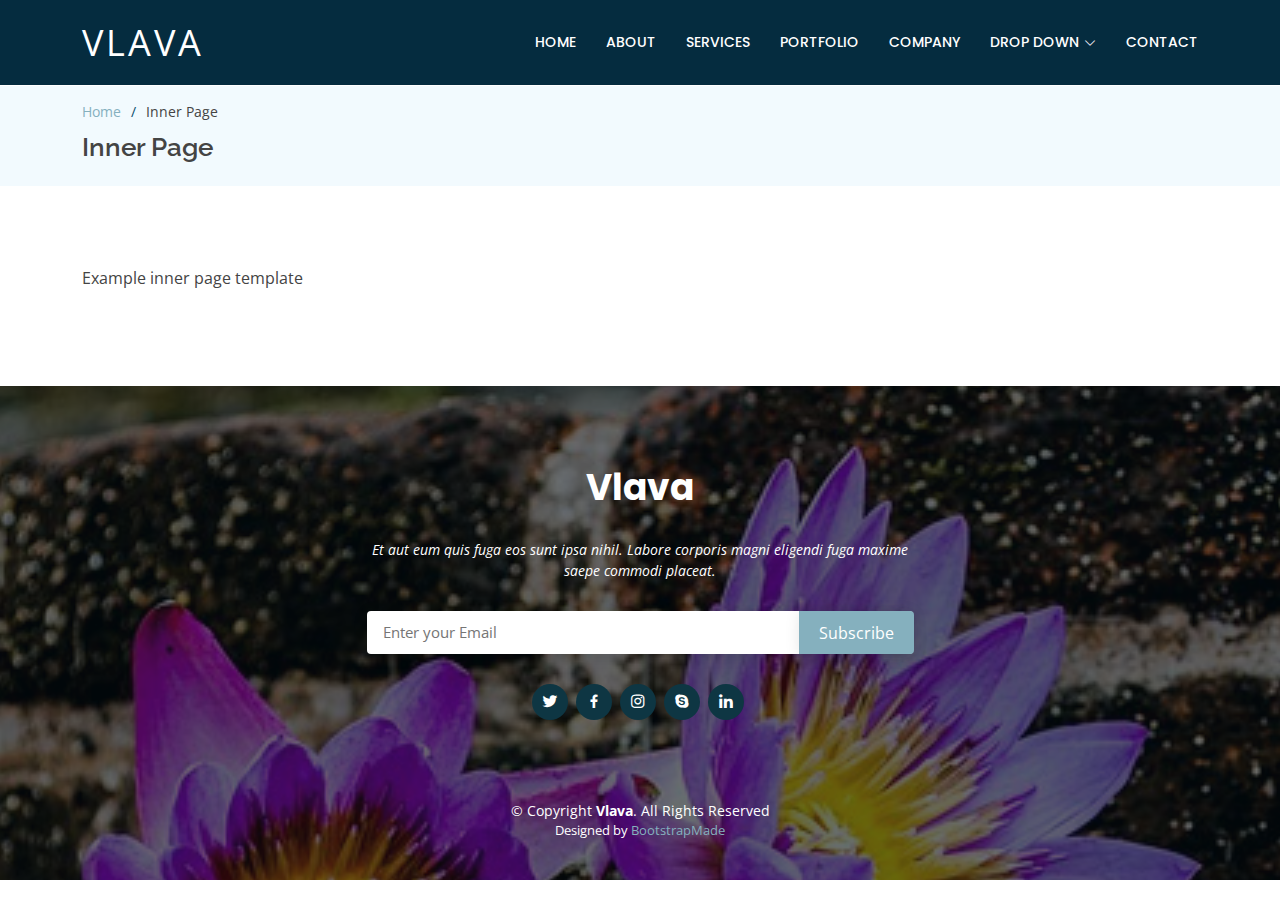
<file: inner-page.html>
<!DOCTYPE html>
<html lang="en">

<head>
  <meta charset="utf-8">
  <meta content="width=device-width, initial-scale=1.0" name="viewport">

  <title>Inner Page - Vlava Bootstrap Template</title>
  <meta content="" name="description">
  <meta content="" name="keywords">

  <!-- Favicons -->
  <link href="assets/img/favicon.png" rel="icon">
  <link href="assets/img/apple-touch-icon.png" rel="apple-touch-icon">

  <!-- Google Fonts -->
  <link href="https://fonts.googleapis.com/css?family=Open+Sans:300,300i,400,400i,600,600i,700,700i|Raleway:300,300i,400,400i,500,500i,600,600i,700,700i|Poppins:300,300i,400,400i,500,500i,600,600i,700,700i" rel="stylesheet">

  <!-- Vendor CSS Files -->
  <link href="assets/vendor/bootstrap/css/bootstrap.min.css" rel="stylesheet">
  <link href="assets/vendor/bootstrap-icons/bootstrap-icons.css" rel="stylesheet">
  <link href="assets/vendor/boxicons/css/boxicons.min.css" rel="stylesheet">
  <link href="assets/vendor/glightbox/css/glightbox.min.css" rel="stylesheet">
  <link href="assets/vendor/remixicon/remixicon.css" rel="stylesheet">
  <link href="assets/vendor/swiper/swiper-bundle.min.css" rel="stylesheet">

  <!-- Template Main CSS File -->
  <link href="assets/css/style.css" rel="stylesheet">

  <!-- =======================================================
  * Template Name: Vlava
  * Updated: Sep 18 2023 with Bootstrap v5.3.2
  * Template URL: https://bootstrapmade.com/vlava-free-bootstrap-one-page-template/
  * Author: BootstrapMade.com
  * License: https://bootstrapmade.com/license/
  ======================================================== -->
</head>

<body>

  <!-- ======= Header ======= -->
  <header id="header" class="fixed-top d-flex align-items-center ">
    <div class="container d-flex align-items-center justify-content-between">

      <div class="logo">
        <h1><a href="index.html">Vlava</a></h1>
        <!-- Uncomment below if you prefer to use an image logo -->
        <!-- <a href="index.html"><img src="assets/img/logo.png" alt="" class="img-fluid"></a>-->
      </div>

      <nav id="navbar" class="navbar">
        <ul>
          <li><a class="nav-link scrollto " href="#hero">Home</a></li>
          <li><a class="nav-link scrollto" href="#about">About</a></li>
          <li><a class="nav-link scrollto" href="#services">Services</a></li>
          <li><a class="nav-link scrollto " href="#portfolio">Portfolio</a></li>
          <li><a class="nav-link scrollto" href="#team">Company</a></li>

        <!--  <li><a class="nav-link scrollto" href="#pricing">Pricing</a></li> -->

          <li class="dropdown"><a href="#"><span>Drop down </span> <i class="bi bi-chevron-down"></i></a>
            <ul>
              <li><a href="#">Drop Down 1</a></li>
              <li class="dropdown"><a href="#"><span>Deep Drop Down</span> <i class="bi bi-chevron-right"></i></a>
                <ul>
                  <li><a href="#">Deep Drop Down 1</a></li>
                  <li><a href="#">Deep Drop Down 2</a></li>
                  <li><a href="#">Deep Drop Down 3</a></li>
                  <li><a href="#">Deep Drop Down 4</a></li>
                  <li><a href="#">Deep Drop Down 5</a></li>
                </ul>
              </li>
              <li><a href="#">Drop Down 2</a></li>
              <li><a href="#">Drop Down 3</a></li>
              <li><a href="#">Drop Down 4</a></li>
            </ul>
          </li>
          <li><a class="nav-link scrollto" href="#contact">Contact</a></li>
        </ul>
        <i class="bi bi-list mobile-nav-toggle"></i>
      </nav><!-- .navbar -->

    </div>
  </header><!-- End Header -->

  <main id="main">

    <!-- ======= Breadcrumbs ======= -->
    <section id="breadcrumbs" class="breadcrumbs">
      <div class="container">

        <ol>
          <li><a href="index.html">Home</a></li>
          <li>Inner Page</li>
        </ol>
        <h2>Inner Page</h2>

      </div>
    </section><!-- End Breadcrumbs -->

    <section class="inner-page">
      <div class="container">
        <p>
          Example inner page template
        </p>
      </div>
    </section>

  </main><!-- End #main -->

  <!-- ======= Footer ======= -->
  <footer id="footer">

    <div class="footer-top">

      <div class="container">

        <div class="row  justify-content-center">
          <div class="col-lg-6">
            <h3>Vlava</h3>
            <p>Et aut eum quis fuga eos sunt ipsa nihil. Labore corporis magni eligendi fuga maxime saepe commodi placeat.</p>
          </div>
        </div>

        <div class="row footer-newsletter justify-content-center">
          <div class="col-lg-6">
            <form action="" method="post">
              <input type="email" name="email" placeholder="Enter your Email"><input type="submit" value="Subscribe">
            </form>
          </div>
        </div>

        <div class="social-links">
          <a href="#" class="twitter"><i class="bx bxl-twitter"></i></a>
          <a href="#" class="facebook"><i class="bx bxl-facebook"></i></a>
          <a href="#" class="instagram"><i class="bx bxl-instagram"></i></a>
          <a href="#" class="google-plus"><i class="bx bxl-skype"></i></a>
          <a href="#" class="linkedin"><i class="bx bxl-linkedin"></i></a>
        </div>

      </div>
    </div>

    <div class="container footer-bottom clearfix">
      <div class="copyright">
        &copy; Copyright <strong><span>Vlava</span></strong>. All Rights Reserved
      </div>
      <div class="credits">
        <!-- All the links in the footer should remain intact. -->
        <!-- You can delete the links only if you purchased the pro version. -->
        <!-- Licensing information: https://bootstrapmade.com/license/ -->
        <!-- Purchase the pro version with working PHP/AJAX contact form: https://bootstrapmade.com/vlava-free-bootstrap-one-page-template/ -->
        Designed by <a href="https://bootstrapmade.com/">BootstrapMade</a>
      </div>
    </div>
  </footer><!-- End Footer -->

  <a href="#" class="back-to-top d-flex align-items-center justify-content-center"><i class="bi bi-arrow-up-short"></i></a>

  <!-- Vendor JS Files -->
  <script src="assets/vendor/bootstrap/js/bootstrap.bundle.min.js"></script>
  <script src="assets/vendor/glightbox/js/glightbox.min.js"></script>
  <script src="assets/vendor/isotope-layout/isotope.pkgd.min.js"></script>
  <script src="assets/vendor/swiper/swiper-bundle.min.js"></script>
  <script src="assets/vendor/php-email-form/validate.js"></script>

  <!-- Template Main JS File -->
  <script src="assets/js/main.js"></script>

</body>

</html>
</file>
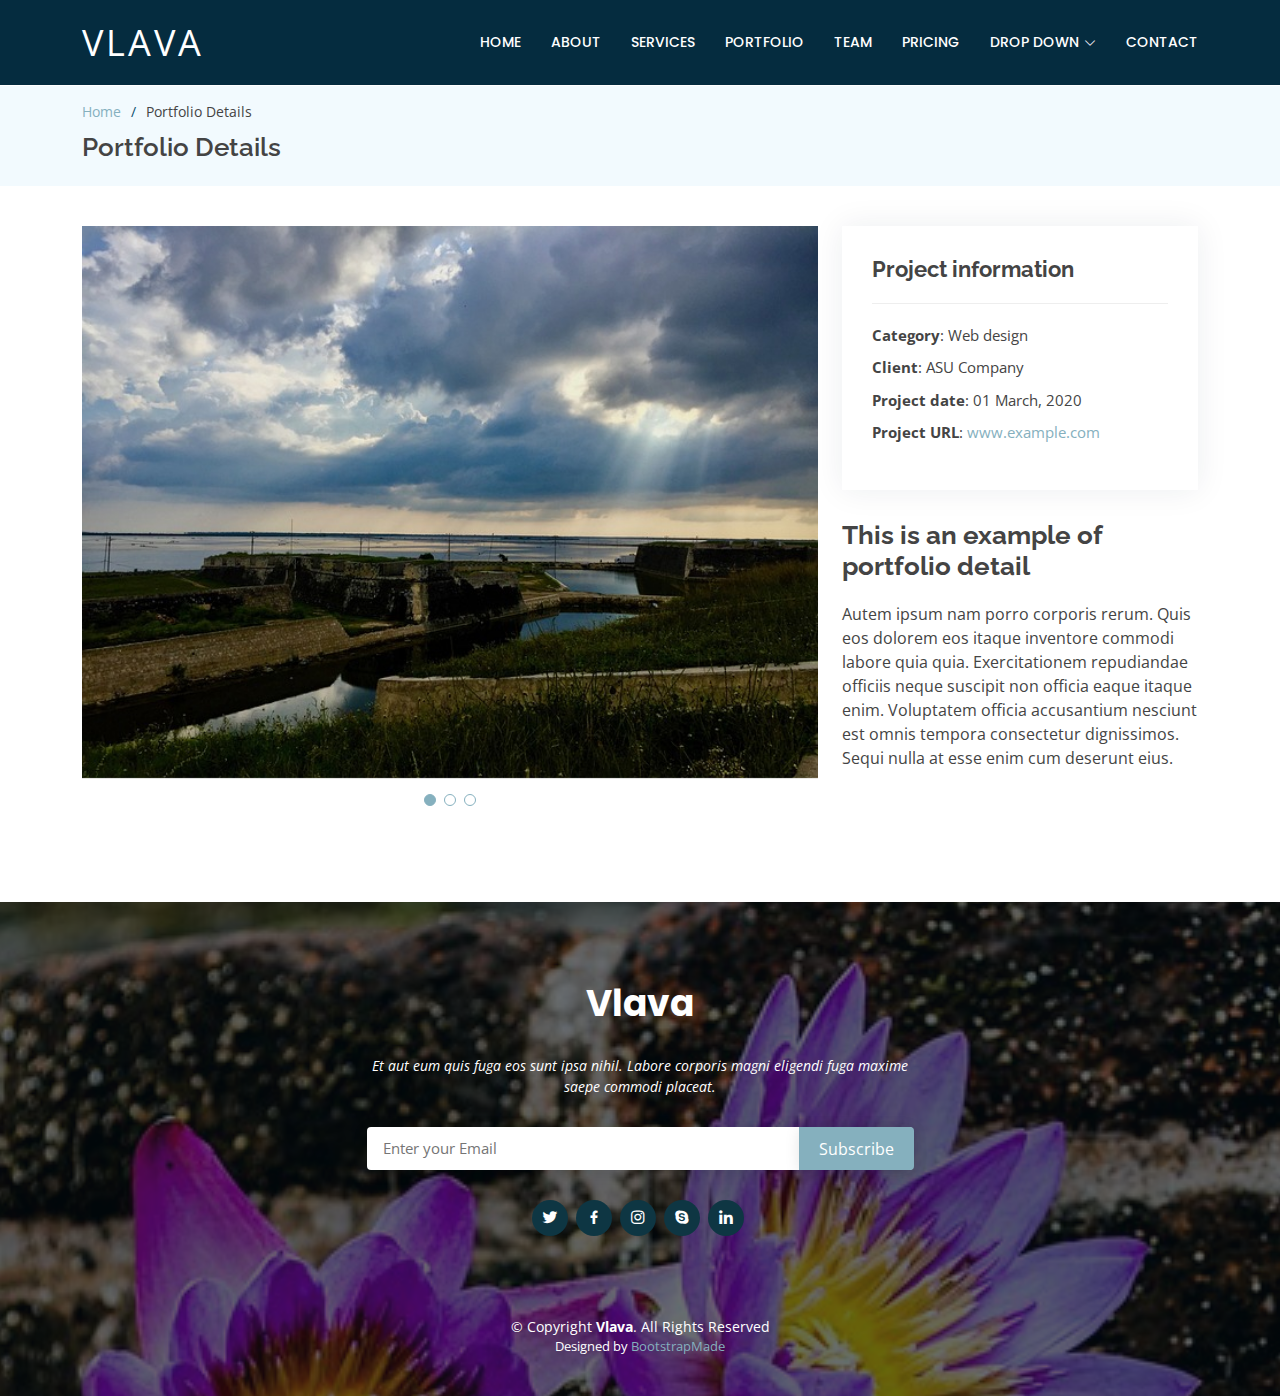
<file: portfolio-details.html>
<!DOCTYPE html>
<html lang="en">

<head>
  <meta charset="utf-8">
  <meta content="width=device-width, initial-scale=1.0" name="viewport">

  <title>Portfolio Details - Vlava Bootstrap Template</title>
  <meta content="" name="description">
  <meta content="" name="keywords">

  <!-- Favicons -->
  <link href="assets/img/favicon.png" rel="icon">
  <link href="assets/img/apple-touch-icon.png" rel="apple-touch-icon">

  <!-- Google Fonts -->
  <link href="https://fonts.googleapis.com/css?family=Open+Sans:300,300i,400,400i,600,600i,700,700i|Raleway:300,300i,400,400i,500,500i,600,600i,700,700i|Poppins:300,300i,400,400i,500,500i,600,600i,700,700i" rel="stylesheet">

  <!-- Vendor CSS Files -->
  <link href="assets/vendor/bootstrap/css/bootstrap.min.css" rel="stylesheet">
  <link href="assets/vendor/bootstrap-icons/bootstrap-icons.css" rel="stylesheet">
  <link href="assets/vendor/boxicons/css/boxicons.min.css" rel="stylesheet">
  <link href="assets/vendor/glightbox/css/glightbox.min.css" rel="stylesheet">
  <link href="assets/vendor/remixicon/remixicon.css" rel="stylesheet">
  <link href="assets/vendor/swiper/swiper-bundle.min.css" rel="stylesheet">

  <!-- Template Main CSS File -->
  <link href="assets/css/style.css" rel="stylesheet">

  <!-- =======================================================
  * Template Name: Vlava
  * Updated: Sep 18 2023 with Bootstrap v5.3.2
  * Template URL: https://bootstrapmade.com/vlava-free-bootstrap-one-page-template/
  * Author: BootstrapMade.com
  * License: https://bootstrapmade.com/license/
  ======================================================== -->
</head>

<body>

  <!-- ======= Header ======= -->
  <header id="header" class="fixed-top d-flex align-items-center ">
    <div class="container d-flex align-items-center justify-content-between">

      <div class="logo">
        <h1><a href="index.html">Vlava</a></h1>
        <!-- Uncomment below if you prefer to use an image logo -->
        <!-- <a href="index.html"><img src="assets/img/logo.png" alt="" class="img-fluid"></a>-->
      </div>

      <nav id="navbar" class="navbar">
        <ul>
          <li><a class="nav-link scrollto " href="#hero">Home</a></li>
          <li><a class="nav-link scrollto" href="#about">About</a></li>
          <li><a class="nav-link scrollto" href="#services">Services</a></li>
          <li><a class="nav-link scrollto " href="#portfolio">Portfolio</a></li>
          <li><a class="nav-link scrollto" href="#team">Team</a></li>
          <li><a class="nav-link scrollto" href="#pricing">Pricing</a></li>
          <li class="dropdown"><a href="#"><span>Drop Down</span> <i class="bi bi-chevron-down"></i></a>
            <ul>
              <li><a href="#">Drop Down 1</a></li>
              <li class="dropdown"><a href="#"><span>Deep Drop Down</span> <i class="bi bi-chevron-right"></i></a>
                <ul>
                  <li><a href="#">Deep Drop Down 1</a></li>
                  <li><a href="#">Deep Drop Down 2</a></li>
                  <li><a href="#">Deep Drop Down 3</a></li>
                  <li><a href="#">Deep Drop Down 4</a></li>
                  <li><a href="#">Deep Drop Down 5</a></li>
                </ul>
              </li>
              <li><a href="#">Drop Down 2</a></li>
              <li><a href="#">Drop Down 3</a></li>
              <li><a href="#">Drop Down 4</a></li>
            </ul>
          </li>
          <li><a class="nav-link scrollto" href="#contact">Contact</a></li>
        </ul>
        <i class="bi bi-list mobile-nav-toggle"></i>
      </nav><!-- .navbar -->

    </div>
  </header><!-- End Header -->

  <main id="main">

    <!-- ======= Breadcrumbs ======= -->
    <section id="breadcrumbs" class="breadcrumbs">
      <div class="container">

        <ol>
          <li><a href="index.html">Home</a></li>
          <li>Portfolio Details</li>
        </ol>
        <h2>Portfolio Details</h2>

      </div>
    </section><!-- End Breadcrumbs -->

    <!-- ======= Portfolio Details Section ======= -->
    <section id="portfolio-details" class="portfolio-details">
      <div class="container">

        <div class="row gy-4">

          <div class="col-lg-8">
            <div class="portfolio-details-slider swiper">
              <div class="swiper-wrapper align-items-center">

                <div class="swiper-slide">
                  <img src="assets/img/portfolio/portfolio-1.jpg" alt="">
                </div>

                <div class="swiper-slide">
                  <img src="assets/img/portfolio/portfolio-2.jpg" alt="">
                </div>

                <div class="swiper-slide">
                  <img src="assets/img/portfolio/portfolio-3.jpg" alt="">
                </div>

              </div>
              <div class="swiper-pagination"></div>
            </div>
          </div>

          <div class="col-lg-4">
            <div class="portfolio-info">
              <h3>Project information</h3>
              <ul>
                <li><strong>Category</strong>: Web design</li>
                <li><strong>Client</strong>: ASU Company</li>
                <li><strong>Project date</strong>: 01 March, 2020</li>
                <li><strong>Project URL</strong>: <a href="#">www.example.com</a></li>
              </ul>
            </div>
            <div class="portfolio-description">
              <h2>This is an example of portfolio detail</h2>
              <p>
                Autem ipsum nam porro corporis rerum. Quis eos dolorem eos itaque inventore commodi labore quia quia. Exercitationem repudiandae officiis neque suscipit non officia eaque itaque enim. Voluptatem officia accusantium nesciunt est omnis tempora consectetur dignissimos. Sequi nulla at esse enim cum deserunt eius.
              </p>
            </div>
          </div>

        </div>

      </div>
    </section><!-- End Portfolio Details Section -->

  </main><!-- End #main -->

  <!-- ======= Footer ======= -->
  <footer id="footer">

    <div class="footer-top">

      <div class="container">

        <div class="row  justify-content-center">
          <div class="col-lg-6">
            <h3>Vlava</h3>
            <p>Et aut eum quis fuga eos sunt ipsa nihil. Labore corporis magni eligendi fuga maxime saepe commodi placeat.</p>
          </div>
        </div>

        <div class="row footer-newsletter justify-content-center">
          <div class="col-lg-6">
            <form action="" method="post">
              <input type="email" name="email" placeholder="Enter your Email"><input type="submit" value="Subscribe">
            </form>
          </div>
        </div>

        <div class="social-links">
          <a href="#" class="twitter"><i class="bx bxl-twitter"></i></a>
          <a href="#" class="facebook"><i class="bx bxl-facebook"></i></a>
          <a href="#" class="instagram"><i class="bx bxl-instagram"></i></a>
          <a href="#" class="google-plus"><i class="bx bxl-skype"></i></a>
          <a href="#" class="linkedin"><i class="bx bxl-linkedin"></i></a>
        </div>

      </div>
    </div>

    <div class="container footer-bottom clearfix">
      <div class="copyright">
        &copy; Copyright <strong><span>Vlava</span></strong>. All Rights Reserved
      </div>
      <div class="credits">
        <!-- All the links in the footer should remain intact. -->
        <!-- You can delete the links only if you purchased the pro version. -->
        <!-- Licensing information: https://bootstrapmade.com/license/ -->
        <!-- Purchase the pro version with working PHP/AJAX contact form: https://bootstrapmade.com/vlava-free-bootstrap-one-page-template/ -->
        Designed by <a href="https://bootstrapmade.com/">BootstrapMade</a>
      </div>
    </div>
  </footer><!-- End Footer -->

  <a href="#" class="back-to-top d-flex align-items-center justify-content-center"><i class="bi bi-arrow-up-short"></i></a>

  <!-- Vendor JS Files -->
  <script src="assets/vendor/bootstrap/js/bootstrap.bundle.min.js"></script>
  <script src="assets/vendor/glightbox/js/glightbox.min.js"></script>
  <script src="assets/vendor/isotope-layout/isotope.pkgd.min.js"></script>
  <script src="assets/vendor/swiper/swiper-bundle.min.js"></script>
  <script src="assets/vendor/php-email-form/validate.js"></script>

  <!-- Template Main JS File -->
  <script src="assets/js/main.js"></script>

</body>

</html>
</file>
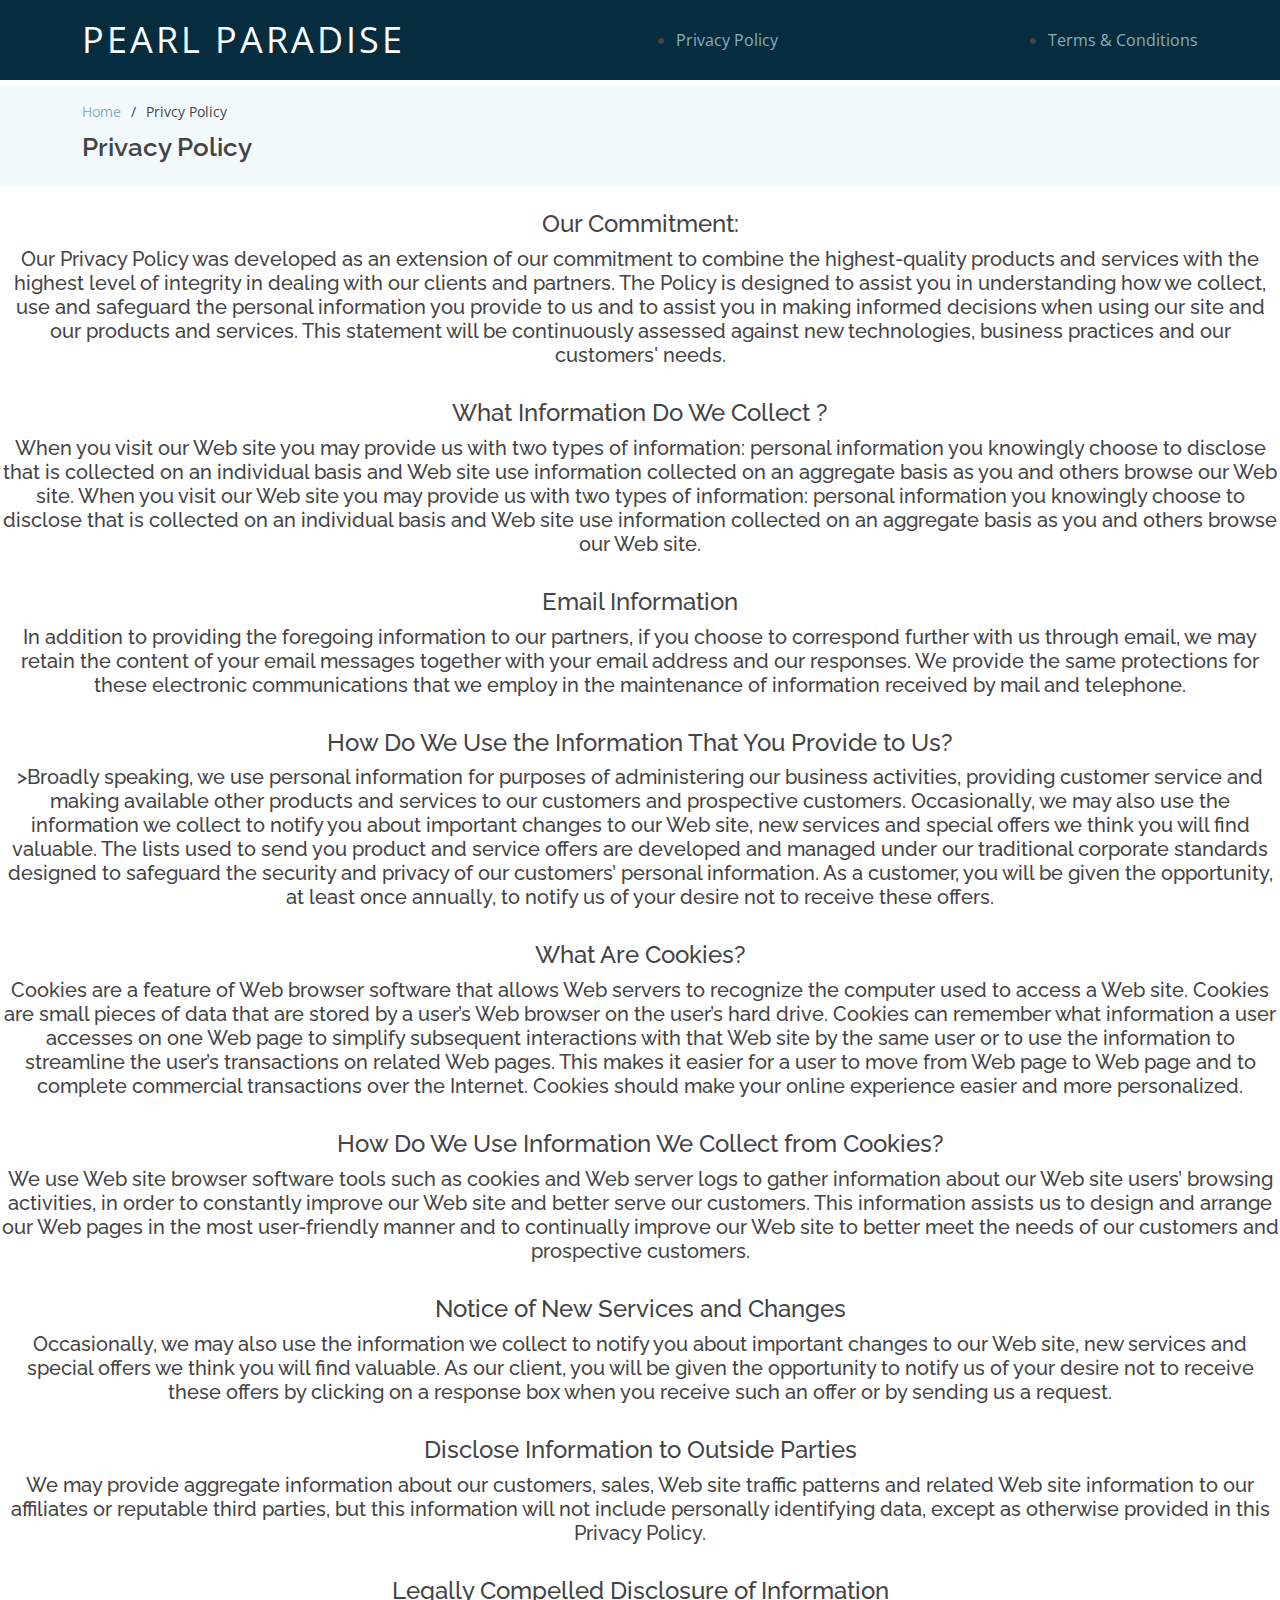
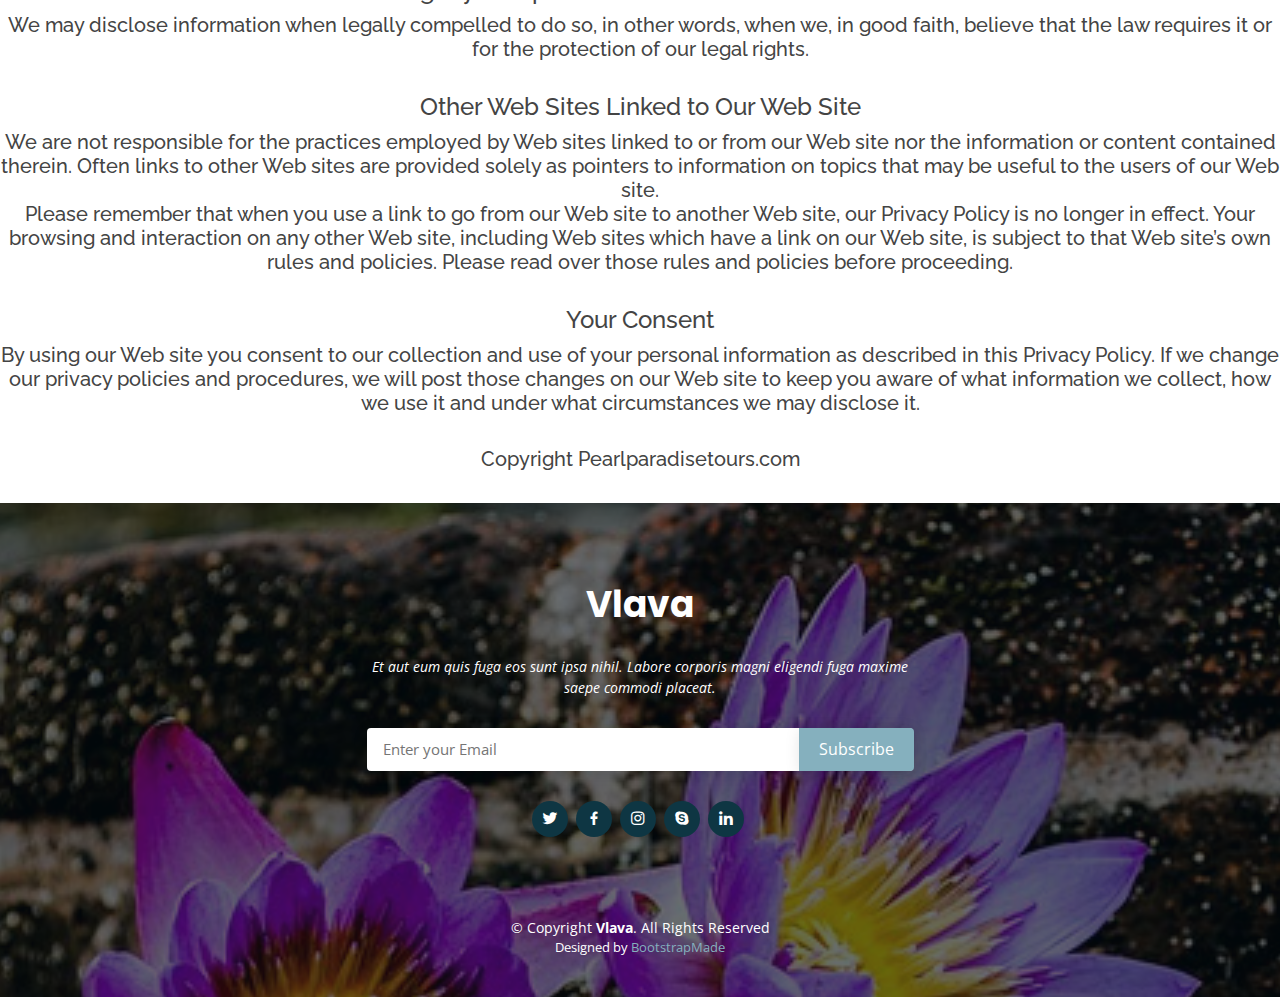
<file: Privacy Policy 2.html>
<!DOCTYPE html>
<html lang="en">



<head>
  <meta charset="utf-8">
  <meta content="width=device-width, initial-scale=1.0" name="viewport">

  <title>Inner Page - Vlava Bootstrap Template</title>
  <meta content="" name="description">
  <meta content="" name="keywords">

  <!-- Favicons -->
  <link href="assets/img/favicon.png" rel="icon">
  <link href="assets/img/apple-touch-icon.png" rel="apple-touch-icon">

  <!-- Google Fonts -->
  <link href="https://fonts.googleapis.com/css?family=Open+Sans:300,300i,400,400i,600,600i,700,700i|Raleway:300,300i,400,400i,500,500i,600,600i,700,700i|Poppins:300,300i,400,400i,500,500i,600,600i,700,700i" rel="stylesheet">

  <!-- Vendor CSS Files -->
  <link href="assets/vendor/bootstrap/css/bootstrap.min.css" rel="stylesheet">
  <link href="assets/vendor/bootstrap-icons/bootstrap-icons.css" rel="stylesheet">
  <link href="assets/vendor/boxicons/css/boxicons.min.css" rel="stylesheet">
  <link href="assets/vendor/glightbox/css/glightbox.min.css" rel="stylesheet">
  <link href="assets/vendor/remixicon/remixicon.css" rel="stylesheet">
  <link href="assets/vendor/swiper/swiper-bundle.min.css" rel="stylesheet">

  <!-- Template Main CSS File -->
  <link href="assets/css/style.css" rel="stylesheet">

  <!-- =======================================================
  * Template Name: Vlava
  * Updated: Sep 18 2023 with Bootstrap v5.3.2
  * Template URL: https://bootstrapmade.com/vlava-free-bootstrap-one-page-template/
  * Author: BootstrapMade.com
  * License: https://bootstrapmade.com/license/
  ======================================================== -->
</head>

<body>

  <!-- ======= Header ======= -->
  <header id="header" class="fixed-top d-flex align-items-center ">
    <div class="container d-flex align-items-center justify-content-between">

      <div class="logo">
        <h1><a href="index.html">Pearl Paradise</a></h1>
        <!-- Uncomment below if you prefer to use an image logo -->
        <!-- <a href="index.html"><img src="assets/img/logo.png" alt="" class="img-fluid"></a>-->
      </div>
<!--
      <nav id="navbar" class="navbar">
        <ul>
          <li><a class="nav-link scrollto " href="#hero">Home</a></li>
          <li><a class="nav-link scrollto" href="#about">About</a></li>
          <li><a class="nav-link scrollto" href="#services">Services</a></li>
          <li><a class="nav-link scrollto " href="#portfolio">Portfolio</a></li>
          <li><a class="nav-link scrollto" href="#team">Company</a></li>
   -->       

        <!--  <li><a class="nav-link scrollto" href="#pricing">Pricing</a></li> -->
<!--
          <li class="dropdown"><a href="#"><span>Drop down </span> <i class="bi bi-chevron-down"></i></a>
            <ul>

              <li><a href="#">Privacy & Terms</a></li>
              <li class="dropdown"><a href="#"><span>Deep Drop Down</span> <i class="bi bi-chevron-right"></i></a>
                <ul>
                  <li><a href="#">Deep Drop Down 1</a></li>
                  <li><a href="#">Deep Drop Down 2</a></li>
                  <li><a href="#">Deep Drop Down 3</a></li>
        -->      
                 <li><a href="Privacy Policy 2.html">Privacy Policy</a></li>
              <li><a href="Terms and Conditions.html">Terms & Conditions</a></li>
              
                  

          <!--    
              <li><a href="#">Drop Down 2</a></li>
              <li><a href="#">Drop Down 3</a></li>
              <li><a href="#">Drop Down 4</a></li>
            </ul>
          </li>
          <li><a class="nav-link scrollto" href="#contact">Contact</a></li>
        </ul>
        <i class="bi bi-list mobile-nav-toggle"></i>
      </nav> .navbar -->

    </div>
  </header><!-- End Header -->

  <main id="main">

    <!-- ======= Breadcrumbs ======= -->
    <section id="breadcrumbs" class="breadcrumbs">
      <div class="container">

        <ol>
          <li><a href="index.html">Home</a></li>
          <li>Privcy Policy</li>
        </ol>
        <h2>Privacy Policy</h2>

      </div>
    </section><!-- End Breadcrumbs -->
<!--
    <section class="inner-page">
      <div class="container">
        <p>
          Privacy Policy
        </p>
      </div>
    </section>
 -->   

  </main><!-- End #main -->

 <br><center>
 <h4>Our Commitment:</h4>
<h5>Our Privacy Policy was developed as an extension of our commitment to combine the highest-quality products and services with the highest level of integrity in dealing with our clients and partners. The Policy is designed to assist you in understanding how we collect, use and safeguard the personal information you provide to us and to assist you in making informed decisions when using our site and our products and services. This statement will be continuously assessed against new technologies, business practices and our customers' needs.</h5>
<br>
<h4>What Information Do We Collect ?</h4>
<h5>When you visit our Web site you may provide us with two types of information: personal information you knowingly choose to disclose that is collected on an individual basis and Web site use information collected on an aggregate basis as you and others browse our Web site.
When you visit our Web site you may provide us with two types of information: personal information you knowingly choose to disclose that is collected on an individual basis and Web site use information collected on an aggregate basis as you and others browse our Web site.</h5>

<br>
<h4>Email Information</h4>
<h5>In addition to providing the foregoing information to our partners, if you choose to correspond further with us through email, we may retain the content of your email messages together with your email address and our responses. We provide the same protections for these electronic communications that we employ in the maintenance of information received by mail and telephone.</h5>

<br>
<h4>How Do We Use the Information That You Provide to Us?</h4>
<h5>>Broadly speaking, we use personal information for purposes of administering our business activities, providing customer service and making available other products and services to our customers and prospective customers. Occasionally, we may also use the information we collect to notify you about important changes to our Web site, new services and special offers we think you will find valuable. The lists used to send you product and service offers are developed and managed under our traditional corporate standards designed to safeguard the security and privacy of our customers’ personal information. As a customer, you will be given the opportunity, at least once annually, to notify us of your desire not to receive these offers.</h5>

<br>
<h4>What Are Cookies?</h4>
<h5>Cookies are a feature of Web browser software that allows Web servers to recognize the computer used to access a Web site. Cookies are small pieces of data that are stored by a user’s Web browser on the user’s hard drive. Cookies can remember what information a user accesses on one Web page to simplify subsequent interactions with that Web site by the same user or to use the information to streamline the user’s transactions on related Web pages. This makes it easier for a user to move from Web page to Web page and to complete commercial transactions over the Internet. Cookies should make your online experience easier and more personalized.</h5>


<br>
<h4>How Do We Use Information We Collect from Cookies?</h4>
<h5>We use Web site browser software tools such as cookies and Web server logs to gather information about our Web site users’ browsing activities, in order to constantly improve our Web site and better serve our customers. This information assists us to design and arrange our Web pages in the most user-friendly manner and to continually improve our Web site to better meet the needs of our customers and prospective customers.</h5>


<br>
<h4>Notice of New Services and Changes</h4>

<h5>Occasionally, we may also use the information we collect to notify you about important changes to our Web site, new services and special offers we think you will find valuable. As our client, you will be given the opportunity to notify us of your desire not to receive these offers by clicking on a response box when you receive such an offer or by sending us a request.</h5>

<br>
<h4>Disclose Information to Outside Parties</h4>
<h5>We may provide aggregate information about our customers, sales, Web site traffic patterns and related Web site information to our affiliates or reputable third parties, but this information will not include personally identifying data, except as otherwise provided in this Privacy Policy.</h5>


<br>
<h4>Legally Compelled Disclosure of Information</h4>
<h5>We may disclose information when legally compelled to do so, in other words, when we, in good faith, believe that the law requires it or for the protection of our legal rights.</h5>

<br>
<h4>Other Web Sites Linked to Our Web Site</h4>
<h5>We are not responsible for the practices employed by Web sites linked to or from our Web site nor the information or content contained therein. Often links to other Web sites are provided solely as pointers to information on topics that may be useful to the users of our Web site. 
 <br>Please remember that when you use a link to go from our Web site to another Web site, our Privacy Policy is no longer in effect. Your browsing and interaction on any other Web site, including Web sites which have a link on our Web site, is subject to that Web site’s own rules and policies. Please read over those rules and policies before proceeding.</h5>

<br>
<h4>Your Consent</h4>
<h5>By using our Web site you consent to our collection and use of your personal information as described in this Privacy Policy. If we change our privacy policies and procedures, we will post those changes on our Web site to keep you aware of what information we collect, how we use it and under what circumstances we may disclose it.</h5>


<center><h5><br>Copyright  Pearlparadisetours.com </h5></br></center


























  <!-- ======= Footer ======= -->
  <footer id="footer">

    <div class="footer-top">

      <div class="container">

        <div class="row  justify-content-center">
          <div class="col-lg-6">
            <h3>Vlava</h3>
            <p>Et aut eum quis fuga eos sunt ipsa nihil. Labore corporis magni eligendi fuga maxime saepe commodi placeat.</p>
          </div>
        </div>

        <div class="row footer-newsletter justify-content-center">
          <div class="col-lg-6">
            <form action="" method="post">
              <input type="email" name="email" placeholder="Enter your Email"><input type="submit" value="Subscribe">
            </form>
          </div>
        </div>

        <div class="social-links">
          <a href="#" class="twitter"><i class="bx bxl-twitter"></i></a>
          <a href="#" class="facebook"><i class="bx bxl-facebook"></i></a>
          <a href="#" class="instagram"><i class="bx bxl-instagram"></i></a>
          <a href="#" class="google-plus"><i class="bx bxl-skype"></i></a>
          <a href="#" class="linkedin"><i class="bx bxl-linkedin"></i></a>
        </div>

      </div>
    </div>

    <div class="container footer-bottom clearfix">
      <div class="copyright">
        &copy; Copyright <strong><span>Vlava</span></strong>. All Rights Reserved
      </div>
      <div class="credits">
        <!-- All the links in the footer should remain intact. -->
        <!-- You can delete the links only if you purchased the pro version. -->
        <!-- Licensing information: https://bootstrapmade.com/license/ -->
        <!-- Purchase the pro version with working PHP/AJAX contact form: https://bootstrapmade.com/vlava-free-bootstrap-one-page-template/ -->
        Designed by <a href="https://bootstrapmade.com/">BootstrapMade</a>
      </div>
    </div>
  </footer><!-- End Footer -->

  <a href="#" class="back-to-top d-flex align-items-center justify-content-center"><i class="bi bi-arrow-up-short"></i></a>

  <!-- Vendor JS Files -->
  <script src="assets/vendor/bootstrap/js/bootstrap.bundle.min.js"></script>
  <script src="assets/vendor/glightbox/js/glightbox.min.js"></script>
  <script src="assets/vendor/isotope-layout/isotope.pkgd.min.js"></script>
  <script src="assets/vendor/swiper/swiper-bundle.min.js"></script>
  <script src="assets/vendor/php-email-form/validate.js"></script>

  <!-- Template Main JS File -->
  <script src="assets/js/main.js"></script>

</body>

</html>
</file>
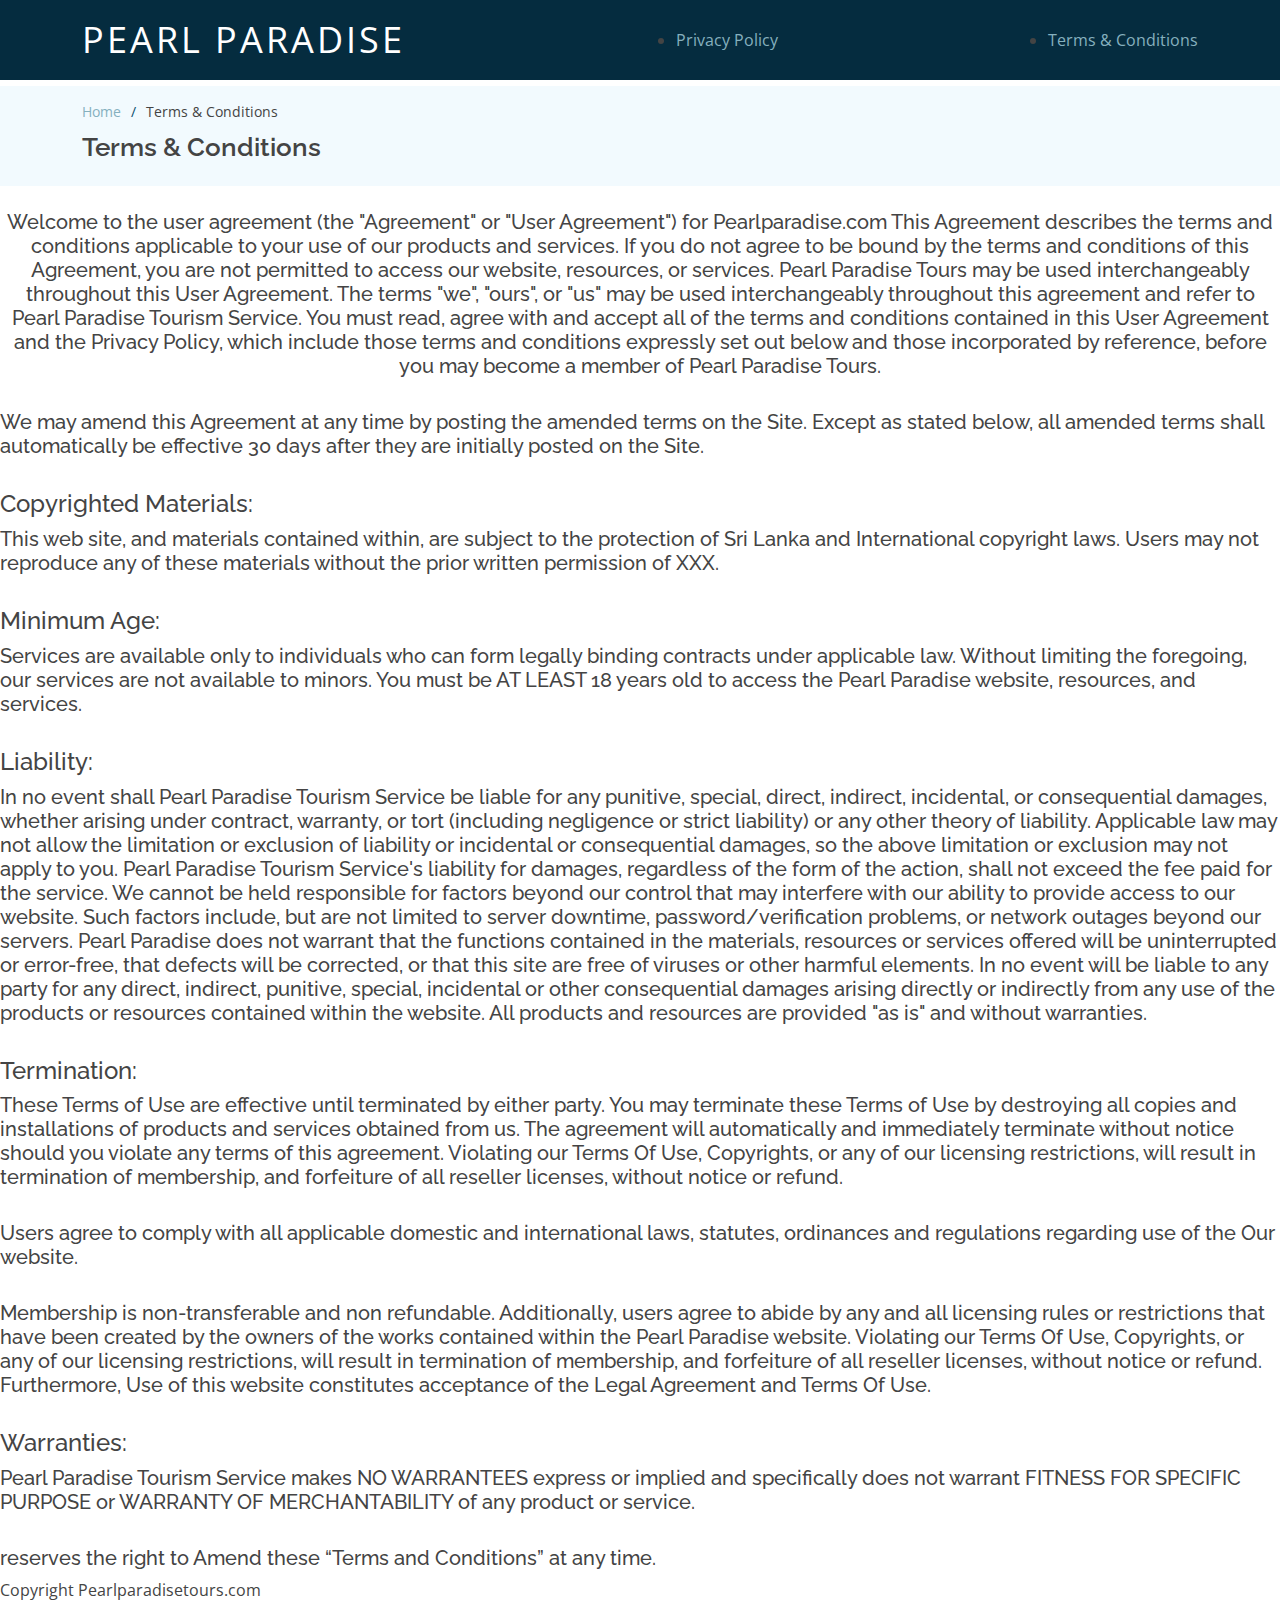
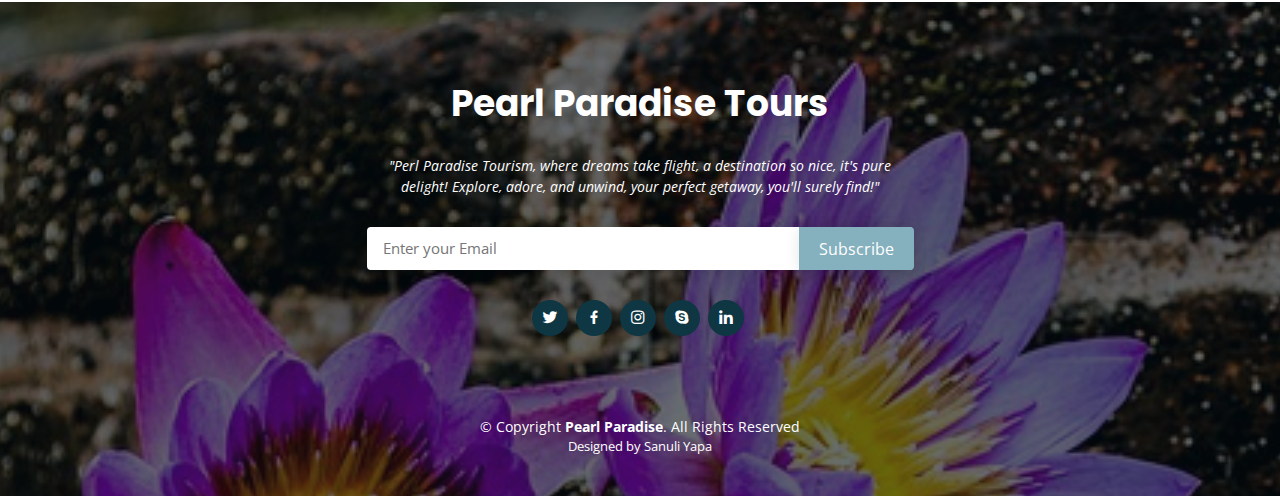
<file: Terms and Conditions.html>
<!DOCTYPE html>
<html lang="en">

<head>
  <meta charset="utf-8">
  <meta content="width=device-width, initial-scale=1.0" name="viewport">

  <title>Pearl Paradise Tours-Inner Page</title>
  <meta content="" name="description">
  <meta content="" name="keywords">

  <!-- Favicons -->
  <link href="assets/img/favicon.png" rel="icon">
  <link href="assets/img/apple-touch-icon.png" rel="apple-touch-icon">

  <!-- Google Fonts -->
  <link href="https://fonts.googleapis.com/css?family=Open+Sans:300,300i,400,400i,600,600i,700,700i|Raleway:300,300i,400,400i,500,500i,600,600i,700,700i|Poppins:300,300i,400,400i,500,500i,600,600i,700,700i" rel="stylesheet">

  <!-- Vendor CSS Files -->
  <link href="assets/vendor/bootstrap/css/bootstrap.min.css" rel="stylesheet">
  <link href="assets/vendor/bootstrap-icons/bootstrap-icons.css" rel="stylesheet">
  <link href="assets/vendor/boxicons/css/boxicons.min.css" rel="stylesheet">
  <link href="assets/vendor/glightbox/css/glightbox.min.css" rel="stylesheet">
  <link href="assets/vendor/remixicon/remixicon.css" rel="stylesheet">
  <link href="assets/vendor/swiper/swiper-bundle.min.css" rel="stylesheet">

  <!-- Template Main CSS File -->
  <link href="assets/css/style.css" rel="stylesheet">

  <!-- =======================================================
  * Template Name: Vlava
  * Updated: Sep 18 2023 with Bootstrap v5.3.2
  * Template URL: https://bootstrapmade.com/vlava-free-bootstrap-one-page-template/
  * Author: BootstrapMade.com
  * License: https://bootstrapmade.com/license/
  ======================================================== -->
</head>

<body>

  <!-- ======= Header ======= -->
  <header id="header" class="fixed-top d-flex align-items-center ">
    <div class="container d-flex align-items-center justify-content-between">

      <div class="logo">
        <h1><a href="index.html">Pearl Paradise</a></h1>
        <!-- Uncomment below if you prefer to use an image logo -->
        <!-- <a href="index.html"><img src="assets/img/logo.png" alt="" class="img-fluid"></a>-->
      </div>
<!--
      <nav id="navbar" class="navbar">
        <ul>
          <li><a class="nav-link scrollto " href="#hero">Home</a></li>
          <li><a class="nav-link scrollto" href="#about">About</a></li>
          <li><a class="nav-link scrollto" href="#services">Services</a></li>
          <li><a class="nav-link scrollto " href="#portfolio">Portfolio</a></li>
          <li><a class="nav-link scrollto" href="#team">Company</a></li>

        <li><a class="nav-link scrollto" href="#pricing">Pricing</a></li> 

          <li class="dropdown"><a href="#"><span>Privacy & Terms </span> <i class="bi bi-chevron-down"></i></a>

           
            <ul>
              
             <li><a href="#">Drop Down 1</a></li>
              <li class="dropdown"><a href="#"><span>Deep Drop Down</span> <i class="bi bi-chevron-right"></i></a>
                <ul>
                  <li><a href="#">Deep Drop Down 1</a></li>
                  <li><a href="#">Deep Drop Down 2</a></li>
                 
                </ul>
              </li>
            -->
              <li><a href="Privacy Policy 2.html">Privacy Policy</a></li>
              <li><a href="Terms and Conditions.html">Terms & Conditions</a></li>
       <!--       
            </ul>
          </li>
          <li><a class="nav-link scrollto" href="#contact">Contact</a></li>
        </ul>
        <i class="bi bi-list mobile-nav-toggle"></i>
      </nav> .navbar -->


    </div>
  </header><!-- End Header -->

  <main id="main">

    <!-- ======= Breadcrumbs ======= -->
    <section id="breadcrumbs" class="breadcrumbs">
      <div class="container">

        <ol>
          <li><a href="index.html">Home</a></li>
          <li>Terms & Conditions</li>
        </ol>
        <h2>Terms & Conditions</h2>

      </div>
    </section><!-- End Breadcrumbs -->

  
<br>
<center><h5>Welcome to the user agreement (the "Agreement" or "User Agreement") for  Pearlparadise.com This Agreement describes the terms and conditions applicable to your use of our products and services. If you do not agree to be bound by the terms and conditions of this Agreement, you are not permitted to access our website, resources, or services. Pearl Paradise Tours may be used interchangeably throughout this User Agreement.  The terms "we", "ours", or "us" may be used interchangeably throughout this agreement and refer to Pearl Paradise Tourism Service.  You must read, agree with and accept all of the terms and conditions contained in this User Agreement and the Privacy Policy, which include those terms and conditions expressly set out below and those incorporated by reference, before you may become a member of Pearl Paradise Tours. </h5></center>
<br> 
<h5>We may amend this Agreement at any time by posting the amended terms on the Site. Except as stated below, all amended terms shall automatically be effective 30 days after they are initially posted on the Site.</h5>
</br>
<h4>Copyrighted Materials:</h4>
<h5>This web site, and materials contained within, are subject to the protection of Sri Lanka and International copyright laws. Users may not reproduce any of these materials without the prior written permission of XXX.</h5>

<br>
<h4>Minimum Age:</h4>
<h5>Services are available only to individuals who can form legally binding contracts under applicable law. Without limiting the foregoing, our services are not available to minors. You must be AT LEAST 18 years old to access the Pearl Paradise website, resources, and services.</h5>
<br>
<h4>Liability:</h4>
<h5>In no event shall Pearl Paradise Tourism Service be liable for any punitive, special, direct, indirect, incidental, or consequential damages, whether arising under contract, warranty, or tort (including negligence or strict liability) or any other theory of liability. Applicable law may not allow the limitation or exclusion of liability or incidental or consequential damages, so the above limitation or exclusion may not apply to you. Pearl Paradise Tourism Service's liability for damages, regardless of the form of the action, shall not exceed the fee paid for the service. We cannot be held responsible for factors beyond our control that may interfere with our ability to provide access to our website. Such factors include, but are not limited to server downtime, password/verification problems, or network outages beyond our servers. Pearl Paradise does not warrant that the functions contained in the materials, resources or services offered will be uninterrupted or error-free, that defects will be corrected, or that this site are free of viruses or other harmful elements. In no event will be liable to any party for any direct, indirect, punitive, special, incidental or other consequential damages arising directly or indirectly from any use of the products or resources contained within the website. All products and resources are provided "as is" and without warranties.</h5>


<br>
<h4>Termination:</h4>
<h5>These Terms of Use are effective until terminated by either party. You may terminate these Terms of Use by destroying all copies and installations of products and services obtained from us. The agreement will automatically and immediately terminate without notice should you violate any terms of this agreement. Violating our Terms Of Use, Copyrights, or any of our licensing restrictions, will result in termination of membership, and forfeiture of all reseller licenses, without notice or refund. </h5>

<br>
 <h5>Users agree to comply with all applicable domestic and international laws, statutes, ordinances and regulations regarding use of the Our website. </h5>


<br>
 <h5>Membership is non-transferable and non refundable. Additionally, users agree to abide by any and all licensing rules or restrictions that have been created by the owners of the works contained within the Pearl Paradise website. Violating our Terms Of Use, Copyrights, or any of our licensing restrictions, will result in termination of membership, and forfeiture of all reseller licenses, without notice or refund. Furthermore, Use of this website constitutes acceptance of the Legal Agreement and Terms Of Use.</h5>

<br>
<h4>Warranties: </h4>
<h5>Pearl Paradise Tourism Service makes NO WARRANTEES express or implied and specifically does not warrant FITNESS FOR SPECIFIC PURPOSE or WARRANTY OF MERCHANTABILITY of any product or service.</h5>

<br>
<h5>reserves the right to Amend these “Terms and Conditions” at any time.</h5>


Copyright  Pearlparadisetours.com 







  <!-- ======= Footer ======= -->
  <footer id="footer">

    <div class="footer-top">

      <div class="container">

        <div class="row  justify-content-center">
          <div class="col-lg-6">
            <h3>Pearl Paradise Tours</h3>
            <p>"Perl Paradise Tourism, where dreams take flight, a destination so nice, it's pure delight! Explore, adore, and unwind, your perfect getaway, you'll surely find!"</p>
          </div>
        </div>

        <div class="row footer-newsletter justify-content-center">
          <div class="col-lg-6">
            <form action="" method="post">
              <input type="email" name="email" placeholder="Enter your Email"><input type="submit" value="Subscribe">
            </form>
          </div>
        </div>

        <div class="social-links">
          <a href="#" class="twitter"><i class="bx bxl-twitter"></i></a>
          <a href="#" class="facebook"><i class="bx bxl-facebook"></i></a>
          <a href="#" class="instagram"><i class="bx bxl-instagram"></i></a>
          <a href="#" class="google-plus"><i class="bx bxl-skype"></i></a>
          <a href="#" class="linkedin"><i class="bx bxl-linkedin"></i></a>
        </div>

      </div>
    </div>

    <div class="container footer-bottom clearfix">
      <div class="copyright">
        &copy; Copyright <strong><span>Pearl Paradise</span></strong>. All Rights Reserved
      </div>
      <div class="credits">
        <!-- All the links in the footer should remain intact. -->
        <!-- You can delete the links only if you purchased the pro version. -->
        <!-- Licensing information: https://bootstrapmade.com/license/ -->
        <!-- Purchase the pro version with working PHP/AJAX contact form: https://bootstrapmade.com/vlava-free-bootstrap-one-page-template/ -->
        Designed by Sanuli Yapa <!--<a href="https://bootstrapmade.com/">BootstrapMade</a>-->
      </div>
    </div>
  </footer><!-- End Footer -->

  <a href="#" class="back-to-top d-flex align-items-center justify-content-center"><i class="bi bi-arrow-up-short"></i></a>

  <!-- Vendor JS Files -->
  <script src="assets/vendor/bootstrap/js/bootstrap.bundle.min.js"></script>
  <script src="assets/vendor/glightbox/js/glightbox.min.js"></script>
  <script src="assets/vendor/isotope-layout/isotope.pkgd.min.js"></script>
  <script src="assets/vendor/swiper/swiper-bundle.min.js"></script>
  <script src="assets/vendor/php-email-form/validate.js"></script>

  <!-- Template Main JS File -->
  <script src="assets/js/main.js"></script>

</body>

</html>
</file>
<file: assets/css/style.css>
/**
* Template Name: Vlava
* Updated: Sep 18 2023 with Bootstrap v5.3.2
* Template URL: https://bootstrapmade.com/vlava-free-bootstrap-one-page-template/
* Author: BootstrapMade.com
* License: https://bootstrapmade.com/license/
*/

/*--------------------------------------------------------------
# General
--------------------------------------------------------------*/
body {
  font-family: "Open Sans", sans-serif;
  color: #444444;
}

a {
  color:#85b0be;
  text-decoration: none;
}

a:hover {
  color: #a6c6d0;
  text-decoration: none;#a6c6d0
} #a6c6d0

h1,
h2,
h3,
h4,
h5,
h6 {
  font-family: "Raleway", sans-serif;
}

/*--------------------------------------------------------------
# Back to top button
--------------------------------------------------------------*/
.back-to-top {
  position: fixed;
  visibility: hidden;
  opacity: 0;
  right: 15px;
  bottom: 15px;
  z-index: 996;
  background: #85b0be;
  width: 40px;
  height: 40px;
  border-radius: 4px;
  transition: all 0.4s;
}

.back-to-top i {
  font-size: 28px;
  color: #fff;
  line-height: 0;
}

.back-to-top:hover {
  background: #a0c1cc;
  color: #fff;
}

.back-to-top.active {
  visibility: visible;
  opacity: 1;
}

/*--------------------------------------------------------------
# Header
--------------------------------------------------------------*/
#header {
  z-index: 997;
  transition: all 0.5s;
  background: #052c3f;
  padding: 22px 0;
}

#header.header-transparent {
  background: none;
}

#header.header-scrolled {
  background: rgba(5, 44, 63, 0.8);
  padding: 12px 0;
}

#header .logo h1 {
  font-size: 36px;
  margin: 0;
  padding: 0;
  line-height: 1;
  font-weight: 400;
  letter-spacing: 3px;
  text-transform: uppercase;
}

#header .logo h1 a,
#header .logo h1 a:hover {
  color: #fff;
  text-decoration: none;
}

#header .logo img {
  padding: 0;
  margin: 0;
  max-height: 40px;
}

@media (max-width: 768px) {
  #header .logo h1 {
    font-size: 28px;
  }
}

/*--------------------------------------------------------------
# Navigation Menu
--------------------------------------------------------------*/
/**
* Desktop Navigation 
*/
.navbar {
  padding: 0;
}

.navbar ul {
  margin: 0;
  padding: 0;
  display: flex;
  list-style: none;
  align-items: center;
}

.navbar li {
  position: relative;
}

.navbar a,
.navbar a:focus {
  display: flex;
  align-items: center;
  justify-content: space-between;
  padding: 10px 0 10px 30px;
  font-family: "Poppins", sans-serif;
  font-size: 14px;
  font-weight: 500;
  color: #fff;
  white-space: nowrap;
  text-transform: uppercase;
  transition: 0.3s;
}

.navbar a i,
.navbar a:focus i {
  font-size: 12px;
  line-height: 0;
  margin-left: 5px;
}

.navbar a:hover,
.navbar .active,
.navbar .active:focus,
.navbar li:hover>a {
  color: #85b0be;
}

.navbar .dropdown ul {
  display: block;
  position: absolute;
  left: 14px;
  top: calc(100% + 30px);
  margin: 0;
  padding: 10px 0;
  z-index: 99;
  opacity: 0;
  visibility: hidden;
  background: #fff;
  box-shadow: 0px 0px 30px rgba(127, 137, 161, 0.25);
  transition: 0.3s;
}

.navbar .dropdown ul li {
  min-width: 200px;
}

.navbar .dropdown ul a {
  padding: 10px 20px;
  font-size: 14px;
  text-transform: none;
  font-weight: 500;
  color: #3b626f;
}

.navbar .dropdown ul a i {
  font-size: 12px;
}

.navbar .dropdown ul a:hover,
.navbar .dropdown ul .active:hover,
.navbar .dropdown ul li:hover>a {
  color: #85b0be;
}

.navbar .dropdown:hover>ul {
  opacity: 1;
  top: 100%;
  visibility: visible;
}

.navbar .dropdown .dropdown ul {
  top: 0;
  left: calc(100% - 30px);
  visibility: hidden;
}

.navbar .dropdown .dropdown:hover>ul {
  opacity: 1;
  top: 0;
  left: 100%;
  visibility: visible;
}

@media (max-width: 1366px) {
  .navbar .dropdown .dropdown ul {
    left: -90%;
  }

  .navbar .dropdown .dropdown:hover>ul {
    left: -100%;
  }
}

/**
* Mobile Navigation 
*/
.mobile-nav-toggle {
  color: #fff;
  font-size: 28px;
  cursor: pointer;
  display: none;
  line-height: 0;
  transition: 0.5s;
}

@media (max-width: 991px) {
  .mobile-nav-toggle {
    display: block;
  }

  .navbar ul {
    display: none;
  }
}

.navbar-mobile {
  position: fixed;
  overflow: hidden;
  top: 0;
  right: 0;
  left: 0;
  bottom: 0;
  background: rgba(1, 11, 16, 0.9);
  transition: 0.3s;
  z-index: 999;
}

.navbar-mobile .mobile-nav-toggle {
  position: absolute;
  top: 15px;
  right: 15px;
}

.navbar-mobile ul {
  display: block;
  position: absolute;
  top: 55px;
  right: 15px;
  bottom: 15px;
  left: 15px;
  padding: 10px 0;
  background-color: #fff;
  overflow-y: auto;
  transition: 0.3s;
}

.navbar-mobile a,
.navbar-mobile a:focus {
  padding: 10px 20px;
  font-size: 15px;
  color: #052c3f;
}

.navbar-mobile a:hover,
.navbar-mobile .active,
.navbar-mobile li:hover>a {
  color: #85b0be;
}

.navbar-mobile .getstarted,
.navbar-mobile .getstarted:focus {
  margin: 15px;
}

.navbar-mobile .dropdown ul {
  position: static;
  display: none;
  margin: 10px 20px;
  padding: 10px 0;
  z-index: 99;
  opacity: 1;
  visibility: visible;
  background: #fff;
  box-shadow: 0px 0px 30px rgba(127, 137, 161, 0.25);
}

.navbar-mobile .dropdown ul li {
  min-width: 200px;
}

.navbar-mobile .dropdown ul a {
  padding: 10px 20px;
}

.navbar-mobile .dropdown ul a i {
  font-size: 12px;
}

.navbar-mobile .dropdown ul a:hover,
.navbar-mobile .dropdown ul .active:hover,
.navbar-mobile .dropdown ul li:hover>a {
  color: #85b0be;
}

.navbar-mobile .dropdown>.dropdown-active {
  display: block;
}

/*--------------------------------------------------------------
# Hero Section
--------------------------------------------------------------*/
#hero {
  width: 100%;
  height: 80vh;
  background: url("../img/hero-bg.jpg") top center;
  background-size: cover;
  position: relative;
}

#hero:before {
  content: "";
  background: rgba(5, 44, 63, 0.5);
  position: absolute;
  bottom: 0;
  top: 0;
  left: 0;
  right: 0;
}

#hero .hero-container {
  position: absolute;
  bottom: 0;
  top: 0;
  left: 0;
  right: 0;
  display: flex;
  justify-content: center;
  align-items: center;
  flex-direction: column;
  text-align: center;
  padding: 0 15px;
}

#hero h1 {
  margin: 0 0 15px 0;
  font-size: 48px;
  font-weight: 700;
  line-height: 56px;
  text-transform: uppercase;
  color: #fff;
}

#hero h2 {
  color: #eee;
  margin-bottom: 30px;
  font-size: 24px;
}

#hero .btn-get-started {
  font-family: "Raleway", sans-serif;
  text-transform: uppercase;
  font-weight: 500;
  font-size: 16px;
  letter-spacing: 1px;
  display: inline-block;
  padding: 10px 28px;
  border-radius: 4px;
  transition: 0.5s;
  border: 2px solid #85b0be;
  color: #fff;
}

#hero .btn-get-started:hover {
  background: #85b0be;
  border: 2px solid #85b0be;
}

@media (min-width: 1024px) {
  #hero {
    background-attachment: fixed;
  }
}

@media (max-width: 768px) {
  #hero h1 {
    font-size: 28px;
    line-height: 36px;
  }

  #hero h2 {
    font-size: 18px;
    line-height: 24px;
    margin-bottom: 30px;
  }
}

/*--------------------------------------------------------------
# Sections General
--------------------------------------------------------------*/
section {
  padding: 80px 0;
  overflow: hidden;
}

.section-bg {
  background-color: #f6f9fa;
}

.section-title {
  text-align: center;
  padding-bottom: 30px;
}

.section-title h2 {
  font-size: 36px;
  font-weight: 700;
  text-transform: uppercase;
  margin-bottom: 20px;
  padding-bottom: 0;
  color: #052c3f;
}

.section-title p {
  margin-bottom: 0;
}

/*--------------------------------------------------------------
# About
--------------------------------------------------------------*/
.about .content h2 {
  font-weight: 700;
  font-size: 48px;
  line-height: 60px;
  margin-bottom: 20px;
  text-transform: uppercase;
  color: #052c3f;
}

.about .content h3 {
  font-weight: 500;
  line-height: 32px;
  font-size: 24px;
  color: #4d8090;
}

.about .content ul {
  list-style: none;
  padding: 0;
}

.about .content ul li {
  padding: 10px 0 0 28px;
  position: relative;
}

.about .content ul i {
  left: 0;
  top: 7px;
  position: absolute;
  font-size: 20px;
  color: #85b0be;
}

.about .content p:last-child {
  margin-bottom: 0;
}

/*--------------------------------------------------------------
# Services
--------------------------------------------------------------*/
.services {
  padding-bottom: 40px;
}

.services .icon-box {
  margin-bottom: 40px;
}

.services .icon {
  float: left;
  display: flex;
  align-items: center;
  justify-content: center;
  width: 72px;
  height: 72px;
  border-radius: 50%;
  transition: 0.5s;
  border: 2px solid #85b0be;
}

.services .icon i {
  color: #649aac;
  font-size: 24px;
  line-height: 0;
}

.services .title {
  margin-left: 90px;
  font-weight: 700;
  margin-bottom: 15px;
  font-size: 18px;
}

.services .title a {
  color: #052c3f;
  transition: 0.3s;
}

.services .description {
  margin-left: 90px;
  line-height: 24px;
  font-size: 14px;
}

.services .icon-box:hover .icon {
  background: #85b0be;
}

.services .icon-box:hover .icon i {
  color: #fff;
}

.services .icon-box:hover .title a {
  color: #85b0be;
}

/*--------------------------------------------------------------
# Featured
--------------------------------------------------------------*/
.featured img {
  border-radius: 0;
}

.featured .card {
  border: 0;
  text-align: ceneter;
}

.featured .card-body {
  -moz-text-align-last: center;
  text-align-last: center;
}

.featured .card-title a {
  font-weight: 600;
  font-size: 18px;
  color: #052c3f;
}

.featured .btn {
  border-radius: 4px;
  padding: 4px 30px 6px 30px;
  border: 2px solid #85b0be;
  color: #85b0be;
  font-weight: 500;
}

.featured .btn:hover {
  background-color: #85b0be;
  color: #fff;
}

/*--------------------------------------------------------------
# Testimonials
--------------------------------------------------------------*/
.testimonials {
  padding: 80px 0;
  background: url("../img/testimonials-bg.jpg") no-repeat;
  background-position: center center;
  background-size: cover;
  position: relative;
}

.testimonials::before {
  content: "";
  position: absolute;
  left: 0;
  right: 0;
  top: 0;
  bottom: 0;
  background: rgba(0, 0, 0, 0.7);
}

.testimonials .section-header {
  margin-bottom: 40px;
}

.testimonials .testimonials-carousel,
.testimonials .testimonials-slider {
  overflow: hidden;
}

.testimonials .testimonial-item {
  text-align: center;
  color: #fff;
}

.testimonials .testimonial-item .testimonial-img {
  width: 100px;
  border-radius: 50%;
  border: 6px solid rgba(255, 255, 255, 0.15);
  margin: 0 auto;
}

.testimonials .testimonial-item h3 {
  font-size: 20px;
  font-weight: bold;
  margin: 10px 0 5px 0;
  color: #fff;
}

.testimonials .testimonial-item h4 {
  font-size: 14px;
  color: #ddd;
  margin: 0 0 15px 0;
}

.testimonials .testimonial-item .quote-icon-left,
.testimonials .testimonial-item .quote-icon-right {
  color: rgba(255, 255, 255, 0.4);
  font-size: 26px;
}

.testimonials .testimonial-item .quote-icon-left {
  display: inline-block;
  left: -5px;
  position: relative;
}

.testimonials .testimonial-item .quote-icon-right {
  display: inline-block;
  right: -5px;
  position: relative;
  top: 10px;
}

.testimonials .testimonial-item p {
  font-style: italic;
  margin: 0 auto 15px auto;
  color: #eee;
}

.testimonials .swiper-pagination {
  margin-top: 20px;
  position: relative;
}

.testimonials .swiper-pagination .swiper-pagination-bullet {
  width: 12px;
  height: 12px;
  background-color: rgba(255, 255, 255, 0.5);
  opacity: 1;
}

.testimonials .swiper-pagination .swiper-pagination-bullet-active {
  background-color: #85b0be;
}

@media (min-width: 992px) {
  .testimonials .testimonial-item p {
    width: 80%;
  }
}

/*--------------------------------------------------------------
# Portfolio
--------------------------------------------------------------*/
.portfolio #portfolio-flters {
  padding: 0;
  margin: 0 auto 25px auto;
  list-style: none;
  text-align: center;
  background: white;
  border-radius: 50px;
  padding: 2px 15px;
}

.portfolio #portfolio-flters li {
  cursor: pointer;
  display: inline-block;
  padding: 10px 15px 8px 15px;
  font-size: 14px;
  font-weight: 600;
  line-height: 1;
  text-transform: uppercase;
  color: #444444;
  margin-bottom: 10px;
  transition: all 0.3s ease-in-out;
}

.portfolio #portfolio-flters li:hover,
.portfolio #portfolio-flters li.filter-active {
  color: #85b0be;
}

.portfolio #portfolio-flters li:last-child {
  margin-right: 0;
}

.portfolio .portfolio-item {
  margin-bottom: 30px;
}

.portfolio .portfolio-item .portfolio-info {
  opacity: 0;
  position: absolute;
  left: 30px;
  right: 30px;
  bottom: 0;
  z-index: 3;
  transition: all ease-in-out 0.3s;
  background: rgba(255, 255, 255, 0.9);
  padding: 15px;
}

.portfolio .portfolio-item .portfolio-info h4 {
  font-size: 18px;
  color: #fff;
  font-weight: 600;
  color: #052c3f;
}

.portfolio .portfolio-item .portfolio-info p {
  color: #0d6e9e;
  font-size: 14px;
  margin-bottom: 0;
}

.portfolio .portfolio-item .portfolio-info .preview-link,
.portfolio .portfolio-item .portfolio-info .details-link {
  position: absolute;
  right: 40px;
  font-size: 24px;
  top: calc(50% - 18px);
  color: #094d6e;
}

.portfolio .portfolio-item .portfolio-info .preview-link:hover,
.portfolio .portfolio-item .portfolio-info .details-link:hover {
  color: #85b0be;
}

.portfolio .portfolio-item .portfolio-info .details-link {
  right: 10px;
}

.portfolio .portfolio-item .portfolio-links {
  opacity: 0;
  left: 0;
  right: 0;
  text-align: center;
  z-index: 3;
  position: absolute;
  transition: all ease-in-out 0.3s;
}

.portfolio .portfolio-item .portfolio-links a {
  color: #fff;
  margin: 0 2px;
  font-size: 28px;
  display: inline-block;
  transition: 0.3s;
}

.portfolio .portfolio-item .portfolio-links a:hover {
  color: #c8dbe1;
}

.portfolio .portfolio-item:hover .portfolio-info {
  opacity: 1;
  bottom: 20px;
}

/*--------------------------------------------------------------
# Portfolio Details
--------------------------------------------------------------*/
.portfolio-details {
  padding-top: 40px;
}

.portfolio-details .portfolio-details-slider img {
  width: 100%;
}

.portfolio-details .portfolio-details-slider .swiper-pagination {
  margin-top: 20px;
  position: relative;
}

.portfolio-details .portfolio-details-slider .swiper-pagination .swiper-pagination-bullet {
  width: 12px;
  height: 12px;
  background-color: #fff;
  opacity: 1;
  border: 1px solid #85b0be;
}

.portfolio-details .portfolio-details-slider .swiper-pagination .swiper-pagination-bullet-active {
  background-color: #85b0be;
}

.portfolio-details .portfolio-info {
  padding: 30px;
  box-shadow: 0px 0 30px rgba(5, 44, 63, 0.08);
}

.portfolio-details .portfolio-info h3 {
  font-size: 22px;
  font-weight: 700;
  margin-bottom: 20px;
  padding-bottom: 20px;
  border-bottom: 1px solid #eee;
}

.portfolio-details .portfolio-info ul {
  list-style: none;
  padding: 0;
  font-size: 15px;
}

.portfolio-details .portfolio-info ul li+li {
  margin-top: 10px;
}

.portfolio-details .portfolio-description {
  padding-top: 30px;
}

.portfolio-details .portfolio-description h2 {
  font-size: 26px;
  font-weight: 700;
  margin-bottom: 20px;
}

.portfolio-details .portfolio-description p {
  padding: 0;
}

/*--------------------------------------------------------------
# Team
--------------------------------------------------------------*/
.team .member {
  margin-bottom: 20px;
  overflow: hidden;
  text-align: center;
  border-radius: 5px;
  background: #fff;
  box-shadow: 0px 2px 15px rgba(0, 0, 0, 0.1);
}

.team .member .member-img {
  position: relative;
  overflow: hidden;
}

.team .member .social {
  position: absolute;
  left: 0;
  bottom: 0;
  right: 0;
  height: 40px;
  opacity: 0;
  transition: ease-in-out 0.3s;
  background: rgba(255, 255, 255, 0.85);
  display: flex;
  align-items: center;
  justify-content: center;
}

.team .member .social a {
  transition: color 0.3s;
  color: #052c3f;
  margin: 0 10px;
  display: inline-flex;
  align-items: center;
  justify-content: center;
}

.team .member .social a:hover {
  color: #85b0be;
}

.team .member .social i {
  font-size: 18px;
  line-height: 0;
}

.team .member .member-info {
  padding: 25px 15px;
}

.team .member .member-info h4 {
  font-weight: 700;
  margin-bottom: 5px;
  font-size: 18px;
  color: #052c3f;
}

.team .member .member-info span {
  display: block;
  font-size: 13px;
  font-weight: 400;
  color: #aaaaaa;
}

.team .member .member-info p {
  font-style: italic;
  font-size: 14px;
  line-height: 26px;
  color: #777777;
}

.team .member:hover .social {
  opacity: 1;
}

/*--------------------------------------------------------------
# Pricing
--------------------------------------------------------------*/
.pricing .box {
  padding: 20px;
  background: #f9f9f9;
  text-align: center;
  border-radius: 8px;
  position: relative;
  overflow: hidden;
}

.pricing .box h3 {
  font-weight: 400;
  padding: 15px;
  font-size: 18px;
  text-transform: uppercase;
  font-weight: 600;
  color: #052c3f;
}

.pricing .box h4 {
  font-size: 42px;
  color: #85b0be;
  font-weight: 500;
  font-family: "Open Sans", sans-serif;
  margin-bottom: 20px;
}

.pricing .box h4 sup {
  font-size: 20px;
  top: -15px;
  left: -3px;
}

.pricing .box h4 span {
  color: #bababa;
  font-size: 16px;
  font-weight: 300;
}

.pricing .box ul {
  padding: 0;
  list-style: none;
  color: #052c3f;
  text-align: center;
  line-height: 20px;
  font-size: 14px;
}

.pricing .box ul li {
  padding-bottom: 16px;
}

.pricing .box ul i {
  color: #85b0be;
  font-size: 18px;
  padding-right: 4px;
}

.pricing .box ul .na {
  color: #ccc;
  text-decoration: line-through;
}

.pricing .box .btn-wrap {
  padding: 15px;
  text-align: center;
}

.pricing .box .btn-buy {
  background: #85b0be;
  display: inline-block;
  padding: 10px 40px 12px 40px;
  border-radius: 4px;
  color: #fff;
  transition: none;
  font-size: 14px;
  font-weight: 400;
  font-family: "Raleway", sans-serif;
  font-weight: 600;
  transition: 0.3s;
}

.pricing .box .btn-buy:hover {
  background: #a6c6d0;
}

.pricing .featured {
  background: #eff5f7;
  box-shadow: none;
}

/*--------------------------------------------------------------
# Frequently Asked Questions
--------------------------------------------------------------*/
.faq {
  padding-top: 0;
}

.faq .faq-item {
  margin-bottom: 40px;
}

.faq .faq-item i {
  color: #85b0be;
  font-size: 30px;
  float: left;
  line-height: 1;
  padding: 0;
  margin: 0;
}

.faq .faq-item h4 {
  font-size: 20px;
  line-height: 28px;
  font-weight: 600;
  margin: 0 0 10px 40px;
}

.faq .faq-item p {
  margin-left: 40px;
}

/*--------------------------------------------------------------
# Contact
--------------------------------------------------------------*/
.contact .info-wrap {
  box-shadow: 0px 2px 15px rgba(0, 0, 0, 0.1);
  padding: 30px;
  background: #fff;
}

.contact .info i {
  font-size: 20px;
  color: #85b0be;
  float: left;
  width: 44px;
  height: 44px;
  background: white;
  display: flex;
  justify-content: center;
  align-items: center;
  border-radius: 50px;
  transition: all 0.3s ease-in-out;
}

.contact .info h4 {
  padding: 0 0 0 60px;
  font-size: 22px;
  font-weight: 600;
  margin-bottom: 5px;
  color: #052c3f;
}

.contact .info p {
  padding: 0 0 0 60px;
  margin-bottom: 0;
  font-size: 14px;
  color: #0d6e9e;
}

.contact .info:hover i {
  background: #85b0be;
  color: #fff;
}

.contact .php-email-form {
  width: 100%;
  box-shadow: 0 0 24px 0 rgba(0, 0, 0, 0.12);
  padding: 30px;
  background: #fff;
}

.contact .php-email-form .form-group {
  padding-bottom: 8px;
}

.contact .php-email-form .validate {
  display: none;
  color: red;
  margin: 0 0 15px 0;
  font-weight: 400;
  font-size: 13px;
}

.contact .php-email-form .error-message {
  display: none;
  color: #fff;
  background: #ed3c0d;
  text-align: left;
  padding: 15px;
  font-weight: 600;
}

.contact .php-email-form .error-message br+br {
  margin-top: 25px;
}

.contact .php-email-form .sent-message {
  display: none;
  color: #fff;
  background: #18d26e;
  text-align: center;
  padding: 15px;
  font-weight: 600;
}

.contact .php-email-form .loading {
  display: none;
  background: #fff;
  text-align: center;
  padding: 15px;
}

.contact .php-email-form .loading:before {
  content: "";
  display: inline-block;
  border-radius: 50%;
  width: 24px;
  height: 24px;
  margin: 0 10px -6px 0;
  border: 3px solid #18d26e;
  border-top-color: #eee;
  animation: animate-loading 1s linear infinite;
}

.contact .php-email-form input,
.contact .php-email-form textarea {
  border-radius: 0;
  box-shadow: none;
  font-size: 14px;
}

.contact .php-email-form input:focus,
.contact .php-email-form textarea:focus {
  border-color: #85b0be;
}

.contact .php-email-form input {
  height: 44px;
}

.contact .php-email-form textarea {
  padding: 10px 12px;
}

.contact .php-email-form button[type=submit] {
  background: #85b0be;
  border: 0;
  padding: 10px 24px;
  color: #fff;
  transition: 0.4s;
  border-radius: 4px;
}

.contact .php-email-form button[type=submit]:hover {
  background: #6a9fb0;
}

@keyframes animate-loading {
  0% {
    transform: rotate(0deg);
  }

  100% {
    transform: rotate(360deg);
  }
}

/*--------------------------------------------------------------
# Breadcrumbs
--------------------------------------------------------------*/
.breadcrumbs {
  margin-top: 86px;
  padding: 15px 0;
  min-height: 40px;
  background: #f2fafe;
}

@media (max-width: 992px) {
  .breadcrumbs {
    margin-top: 72px;
  }
}

.breadcrumbs h2 {
  font-size: 26px;
  font-weight: 600;
}

.breadcrumbs ol {
  display: flex;
  flex-wrap: wrap;
  list-style: none;
  padding: 0 0 10px 0;
  margin: 0;
  font-size: 14px;
}

.breadcrumbs ol li+li {
  padding-left: 10px;
}

.breadcrumbs ol li+li::before {
  display: inline-block;
  padding-right: 10px;
  color: #094d6e;
  content: "/";
}

/*--------------------------------------------------------------
# Footer
--------------------------------------------------------------*/
#footer {
  background: url("../img/footer-bg.jpg") top center no-repeat;
  color: #fff;
  font-size: 14px;
  position: relative;
}

#footer::before {
  content: "";
  position: absolute;
  left: 0;
  right: 0;
  top: 0;
  bottom: 0;
  background: rgba(1, 11, 16, 0.6);
  z-index: 1;
}

#footer .footer-top {
  position: relative;
  z-index: 2;
  text-align: center;
  padding: 80px 0;
}

#footer .footer-top h3 {
  font-size: 36px;
  font-weight: 700;
  color: #fff;
  position: relative;
  font-family: "Poppins", sans-serif;
  padding-bottom: 0;
  margin-bottom: 0;
}

#footer .footer-top p {
  font-size: 15;
  font-style: italic;
  margin: 30px 0 0 0;
  padding: 0;
}

#footer .footer-top .footer-newsletter {
  text-align: center;
  font-size: 15px;
  margin-top: 30px;
}

#footer .footer-top .footer-newsletter form {
  background: #fff;
  padding: 6px 10px 6px 8px;
  position: relative;
  border-radius: 4px;
  box-shadow: 0px 2px 15px rgba(0, 0, 0, 0.1);
  text-align: left;
}

#footer .footer-top .footer-newsletter form input[type=email] {
  border: 0;
  padding: 4px 8px;
  width: calc(100% - 100px);
}

#footer .footer-top .footer-newsletter form input[type=submit] {
  position: absolute;
  top: 0;
  right: -1px;
  bottom: 0;
  border: 0;
  background: none;
  font-size: 16px;
  padding: 0 20px;
  background: #85b0be;
  color: #fff;
  transition: 0.3s;
  border-radius: 0 4px 4px 0;
  box-shadow: 0px 2px 15px rgba(0, 0, 0, 0.1);
}

#footer .footer-top .footer-newsletter form input[type=submit]:hover {
  background: #6a9fb0;
}

#footer .footer-top .social-links {
  margin-top: 30px;
}

#footer .footer-top .social-links a {
  font-size: 18px;
  display: inline-block;
  background:#0e3643;
  color: #fff;
  line-height: 1;
  padding: 8px 0;
  margin-right: 4px;
  border-radius: 50%;
  text-align: center;
  width: 36px;
  height: 36px;
  transition: 0.3s;
}

#footer .footer-top .social-links a:hover {
  background: #649aac  ;
  color: #fff;
  text-decoration: none;#649aac
}

#footer .footer-bottom {
  z-index: 2;
  position: relative;
  padding-bottom: 40px;
  text-align: center;
}

#footer .credits {
  text-align: center;
  font-size: 13px;
}

/*--------------------------------------------------------------
# Drop Down
--------------------------------------------------------------*/
{
  font-family: "Raleway", sans-serif;
}

a {
  color:#85b0be;
  text-decoration: none;
}
</file>
